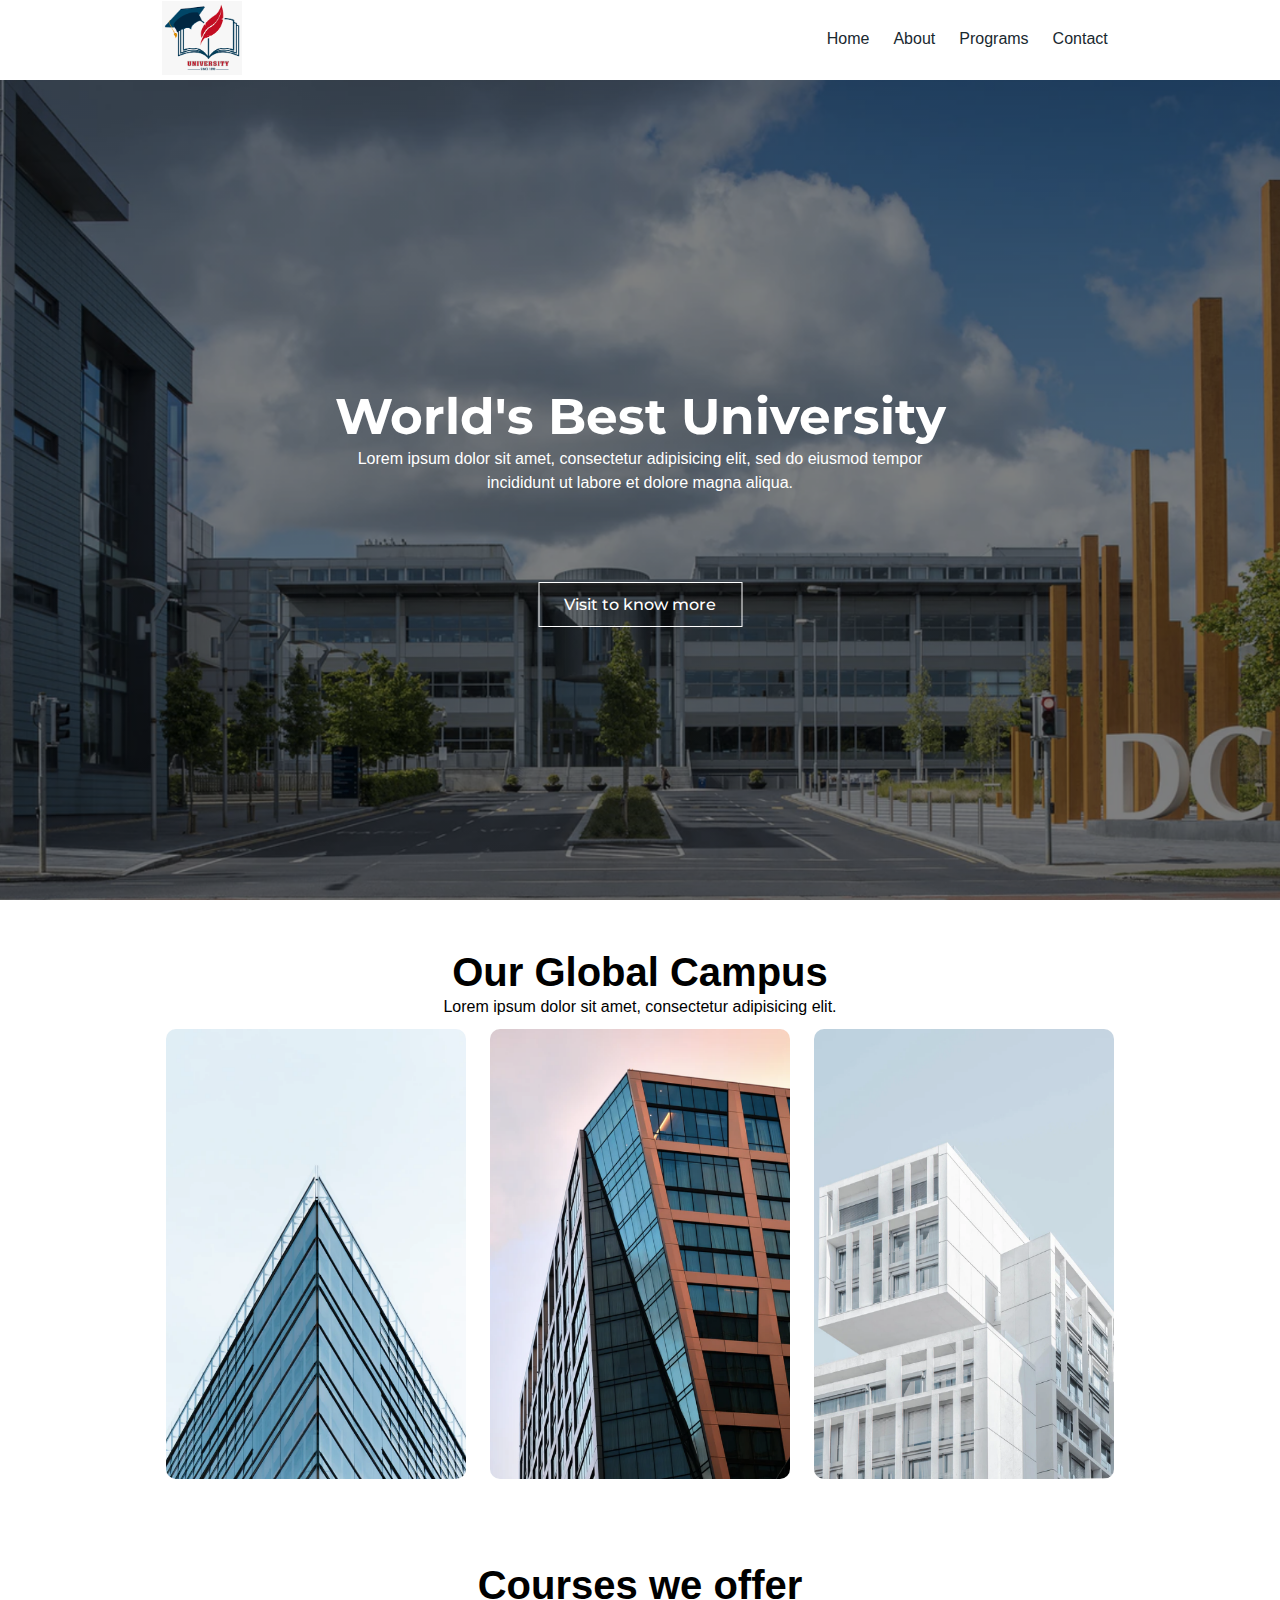
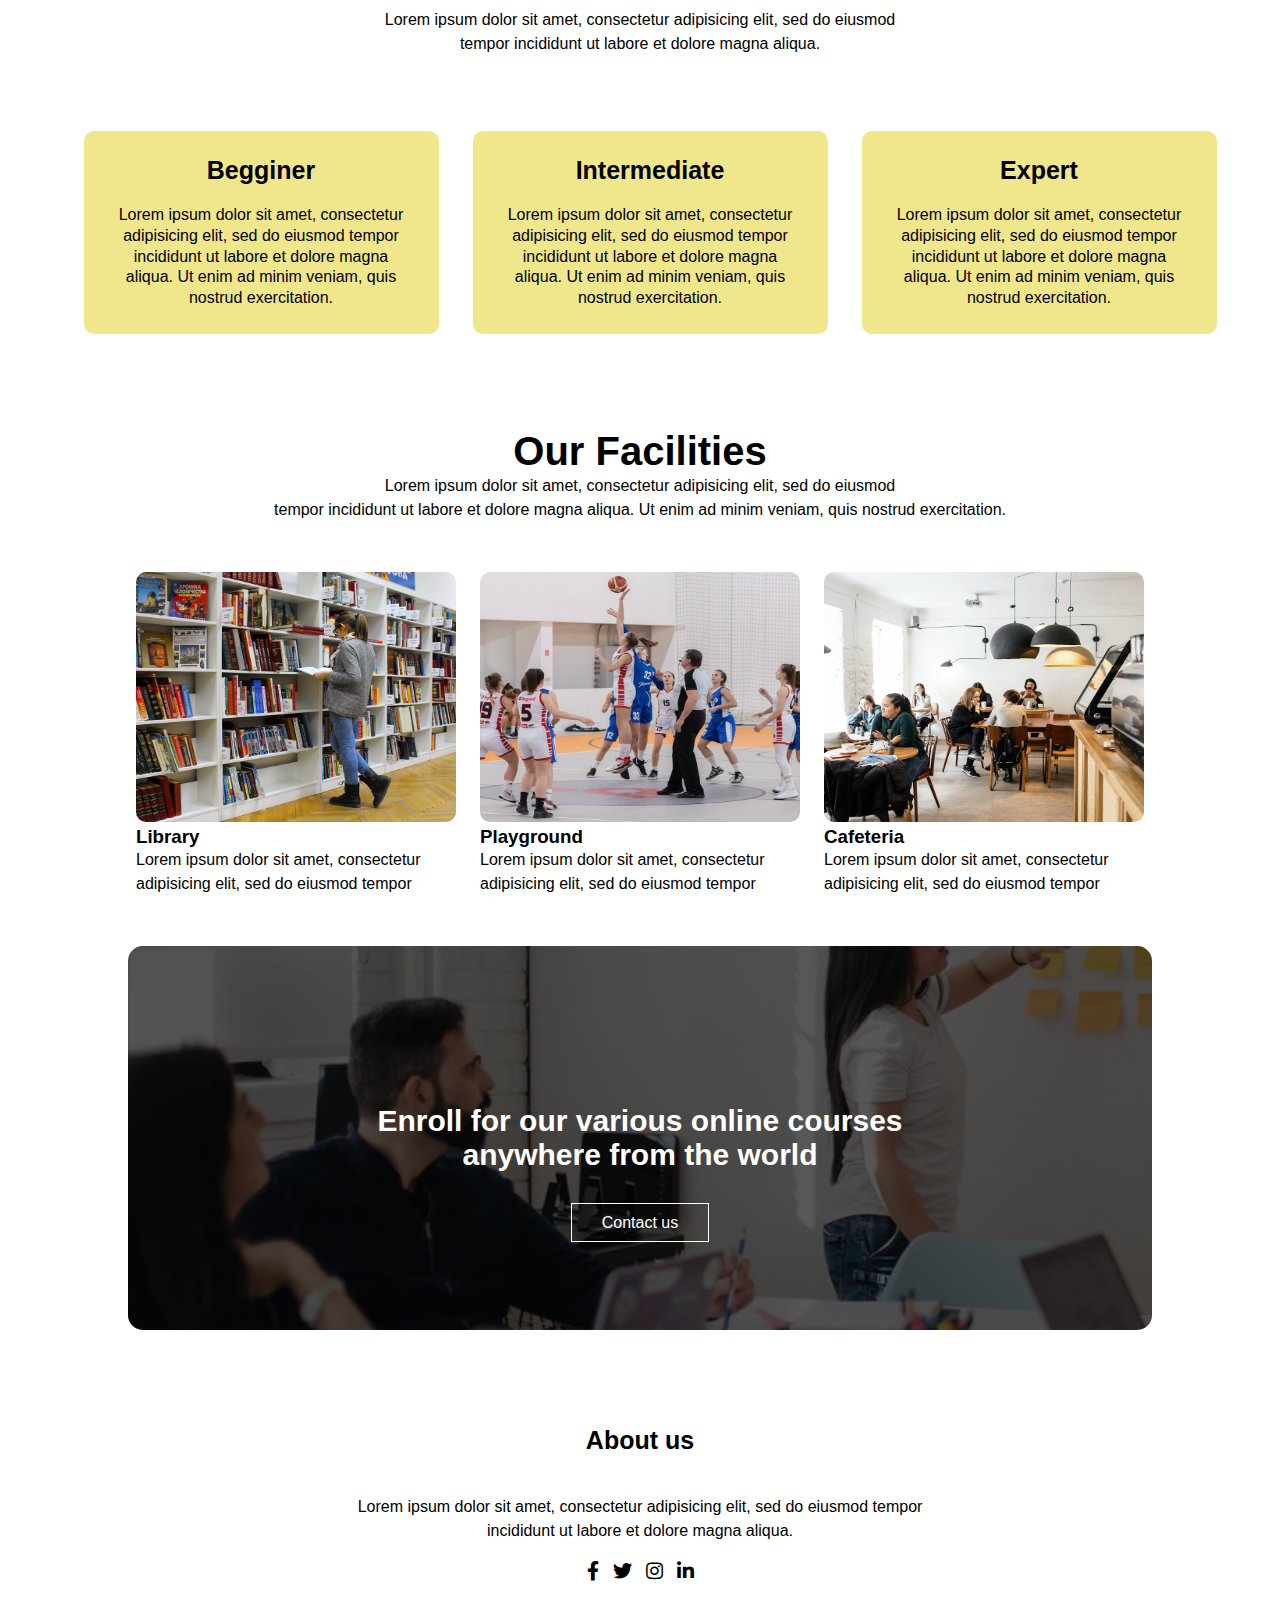
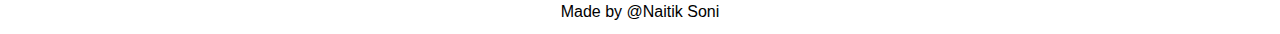
<file: Index.html>
<!DOCTYPE html>
<html lang="en" dir="ltr">
  <head>
    <meta charset="utf-8">
    <title>University</title>
    <meta name="viewport" content="width=device-width, initial-scale=1.0">
    <link rel="stylesheet" href="https://naitik-soni.github.io/GitRepository/Style.css">
    <link rel="icon" href="Logo.png">
    <link rel="preconnect" href="https://fonts.googleapis.com">
    <link rel="preconnect" href="https://fonts.gstatic.com" crossorigin>
    <link href="https://fonts.googleapis.com/css2?family=Montserrat:wght@300&display=swap" rel="stylesheet">
    <link rel="stylesheet" href="https://cdnjs.cloudflare.com/ajax/libs/font-awesome/5.15.2/css/all.min.css"/>
  </head>
  <body>
    <!--Navigation menu -->
    <section class="header">
      <nav>
        <div class="logo">
          <img src="Logo.png" alt="University-Logo" width="80px">
        </div>
        <div class="Links" id="linkme">
          <i class="fas fa-times" onclick="hideMenu()"></i>
          <ul>
            <li><a href="">Home</a></li>
            <li><a href="">About</a></li>
            <li><a href="">Programs</a></li>
            <li><a href="">Contact</a></li>
          </ul>
        </div>
        <i class="fas fa-bars" onclick="showMenu()"></i>
      </nav>
      <div class="header-content">
        <h1>World's Best University</h1>
        <p>Lorem ipsum dolor sit amet, consectetur adipisicing elit, sed do eiusmod tempor <br>incididunt ut labore et dolore magna aliqua.</p>
        <a href="" class="visit-link">Visit to know more</a>
      </div>
    </section>


  <!--  Other places of University  -->
    <section class="campus">
      <h1>Our Global Campus</h1>
      <p>Lorem ipsum dolor sit amet, consectetur adipisicing elit.</p>
      <div class="row">
        <div class="campus-col">
          <img src="london.png">
          <div class="layer">
            <h3>LONDON</h3>
          </div>
        </div>
        <div class="campus-col">
          <img src="newyork.png">
          <div class="layer">
            <h3>NEWYORK</h3>
          </div>
        </div>
        <div class="campus-col">
          <img src="washington.png">
          <div class="layer">
            <h3>WASHINGTON</h3>
          </div>
        </div>
      </div>
    </section>

    <!-- Courses section     -->
    <section class="courses">
      <h1>Courses we offer</h1>
      <p>Lorem ipsum dolor sit amet, consectetur adipisicing elit, sed do eiusmod <br> tempor incididunt ut labore et dolore magna aliqua.</p>
      <div class="course-row">
        <div class="container">
          <h3>Begginer</h3>
          <p>Lorem ipsum dolor sit amet, consectetur adipisicing elit, sed do eiusmod tempor incididunt ut labore et dolore magna aliqua. Ut enim ad minim veniam, quis nostrud exercitation.</p>
        </div>
        <div class="container">
          <h3>Intermediate</h3>
          <p>Lorem ipsum dolor sit amet, consectetur adipisicing elit, sed do eiusmod tempor incididunt ut labore et dolore magna aliqua. Ut enim ad minim veniam, quis nostrud exercitation.</p>
        </div>
        <div class="container">
          <h3>Expert</h3>
          <p>Lorem ipsum dolor sit amet, consectetur adipisicing elit, sed do eiusmod tempor incididunt ut labore et dolore magna aliqua. Ut enim ad minim veniam, quis nostrud exercitation.</p>
        </div>
      </div>
    </section>
<!-- Facilities section -->
    <section class="facility">
      <h1>Our Facilities</h1>
      <p>Lorem ipsum dolor sit amet, consectetur adipisicing elit, sed do eiusmod <br>tempor incididunt ut labore et dolore magna aliqua. Ut enim ad minim veniam, quis nostrud exercitation.</p>
      <div class="facility-row">
        <div class="image">
          <img src="library.png">
          <div class="content">
            <h3>Library</h3>
            <p>Lorem ipsum dolor sit amet, consectetur adipisicing elit, sed do eiusmod tempor </p>
          </div>
        </div>
        <div class="image">
          <img src="basketball.png">
          <div class="content">
            <h3>Playground</h3>
            <p>Lorem ipsum dolor sit amet, consectetur adipisicing elit, sed do eiusmod tempor </p>
          </div>
        </div>
        <div class="image">
          <img src="cafeteria.png">
          <div class="content">
            <h3>Cafeteria</h3>
            <p>Lorem ipsum dolor sit amet, consectetur adipisicing elit, sed do eiusmod tempor </p>
          </div>
        </div>
      </div>
    </section>
<!-- Online courses -->
    <section class="banner">
      <div class="content">
        <div class="text">
          <h3>Enroll for our various online courses <br>anywhere from the world </h3>
          <a href="">Contact us</a>
        </div>
      </div>
    </section>
<!-- Footer section -->
    <footer>
      <h3>About us</h3>
      <p>Lorem ipsum dolor sit amet, consectetur adipisicing elit, sed do eiusmod tempor <br> incididunt ut labore et dolore magna aliqua.</p>
      <br>
      <i class="fab fa-facebook-f"></i>
      <i class="fab fa-twitter"></i>
      <i class="fab fa-instagram"></i>
      <i class="fab fa-linkedin-in"></i>
      <br><br>
      <p>Made by @Naitik Soni</p>
    </footer>

<script type="text/javascript">
  var linkme = document.getElementById('linkme');
  function hideMenu(){
    linkme.style.right = "-200px";
  }
  function showMenu(){
    linkme.style.right = "0";
  }
</script>
  </body>
</html>
</file>
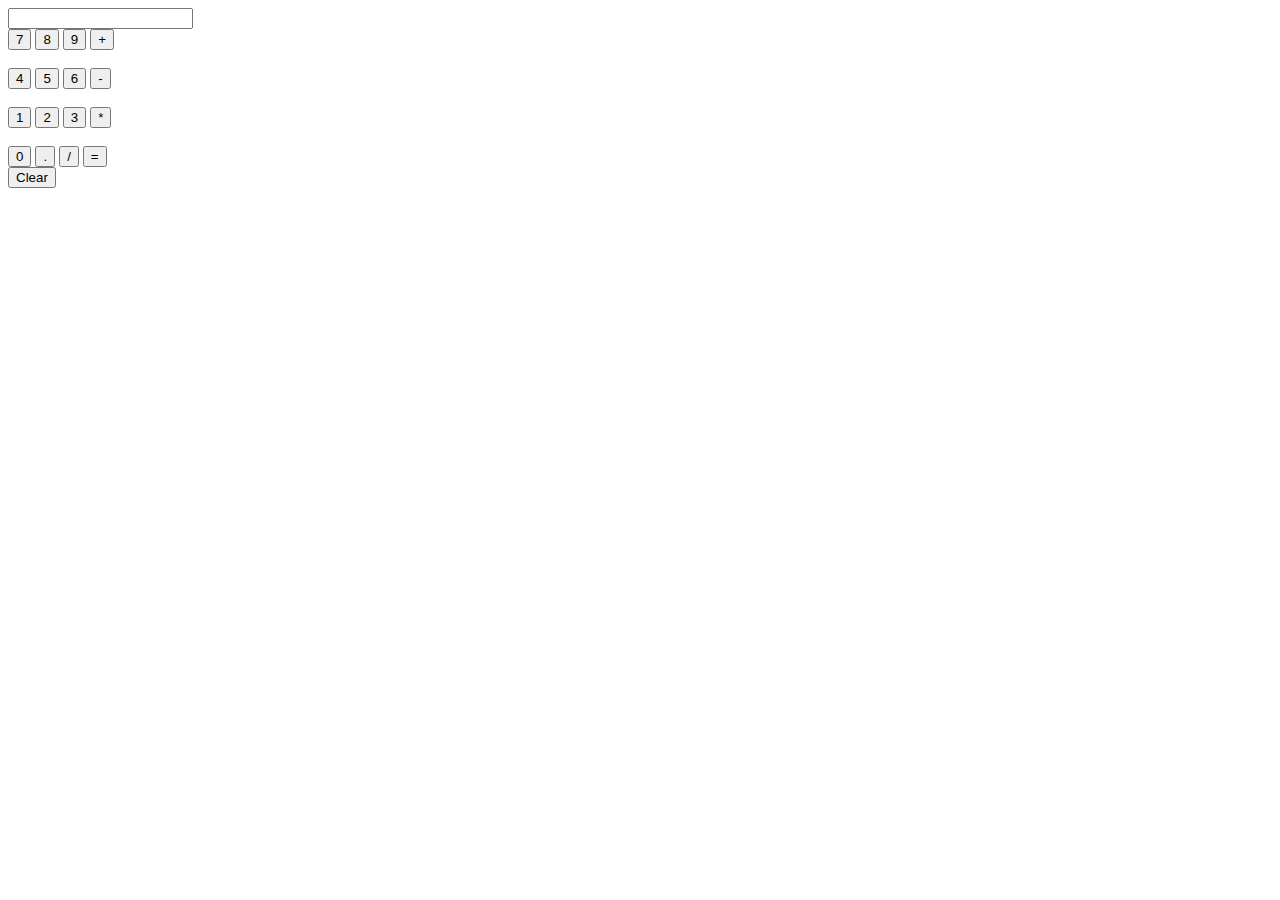
<file: Calc.html>
<!DOCTYPE html>
<html>
<head>
	<title>Calculator</title>
	<link rel="stylesheet" type="text/css" href="https://naitik-soni.github.io/GitRepository/">
</head>
<body>
	<form name="form1">
		<input type="text" name="display">

		<div class="keys">
			<input type="button" name="" value="7" onclick="form1.display.value+='7'">
			<input type="button" name="" value="8" onclick="form1.display.value+='8'">
			<input type="button" name="" value="9" onclick="form1.display.value+='9'">
			<input type="button" name="" value="+" onclick="form1.display.value+='+'">
			<br><br>
			<input type="button" name="" value="4" onclick="form1.display.value+='4'">
			<input type="button" name="" value="5" onclick="form1.display.value+='5'">
			<input type="button" name="" value="6" onclick="form1.display.value+='6'">
			<input type="button" name="" value="-" onclick="form1.display.value+='-'">
			<br><br>
			<input type="button" name="" value="1" onclick="form1.display.value+='1'">
			<input type="button" name="" value="2" onclick="form1.display.value+='2'">
			<input type="button" name="" value="3" onclick="form1.display.value+='3'">
			<input type="button" name="" value="*" onclick="form1.display.value+='*'">
			<br><br>
			<input type="button" name="" value="0" onclick="form1.display.value+='0'">
			<input type="button" name="" value="." onclick="form1.display.value+='.'">
			<input type="button" name="" value="/" onclick="form1.display.value+='/'">
			<input type="button" name="" value="=" onclick="form1.display.value = eval(form1.display.value)"><br>
			<button onclick="form1.display.value=''" class="but">Clear</button>		
		</div>
	</form>
</body>
</html>
</file>
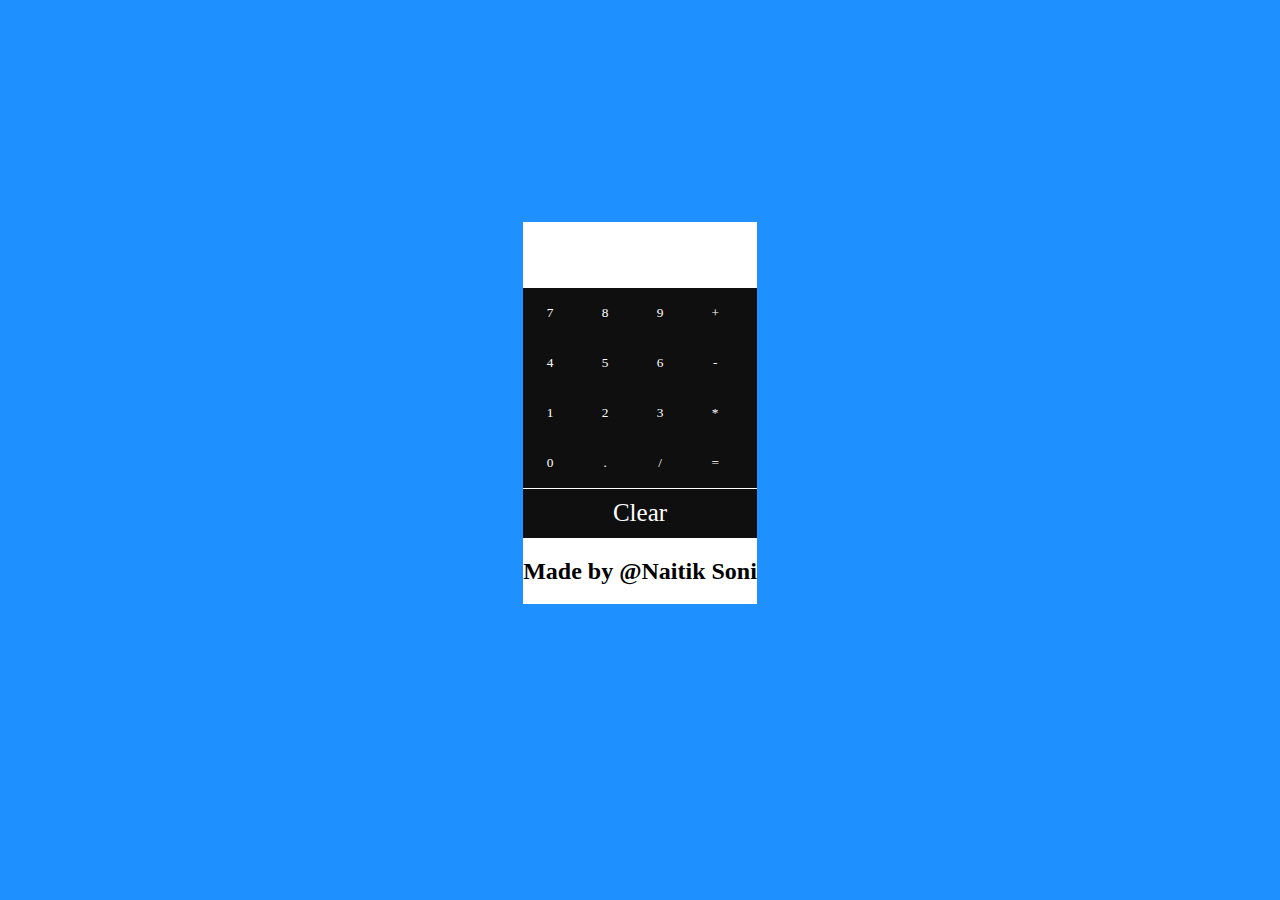
<file: Calculator.html>
<!DOCTYPE html>
<html>
<head>
	<title>Calculator</title>
	<link rel="stylesheet" type="text/css" href="Calculator.css">
	<meta content="width=device-width, initial-scale=1" name="viewport" />
</head>
<body>
	<form name="form1">	
		<input type="text" name="display">

		<div class="keys">
			<input type="button" name="" value="7" onclick="form1.display.value+='7'">
			<input type="button" name="" value="8" onclick="form1.display.value+='8'">
			<input type="button" name="" value="9" onclick="form1.display.value+='9'">
			<input type="button" name="" value="+" onclick="form1.display.value+='+'">
			<br><br>
			<input type="button" name="" value="4" onclick="form1.display.value+='4'">
			<input type="button" name="" value="5" onclick="form1.display.value+='5'">
			<input type="button" name="" value="6" onclick="form1.display.value+='6'">
			<input type="button" name="" value="-" onclick="form1.display.value+='-'">
			<br><br>
			<input type="button" name="" value="1" onclick="form1.display.value+='1'">
			<input type="button" name="" value="2" onclick="form1.display.value+='2'">
			<input type="button" name="" value="3" onclick="form1.display.value+='3'">
			<input type="button" name="" value="*" onclick="form1.display.value+='*'">
			<br><br>
			<input type="button" name="" value="0" onclick="form1.display.value+='0'">
			<input type="button" name="" value="." onclick="form1.display.value+='.'">
			<input type="button" name="" value="/" onclick="form1.display.value+='/'">
			<input type="button" name="" value="=" onclick="form1.display.value = eval(form1.display.value)"><br>
			<button onclick="form1.display.value=''" class="but">Clear</button>		
		</div>
		<h2>Made by @Naitik Soni</h2>
	<form>
</body>
</html>
</file>
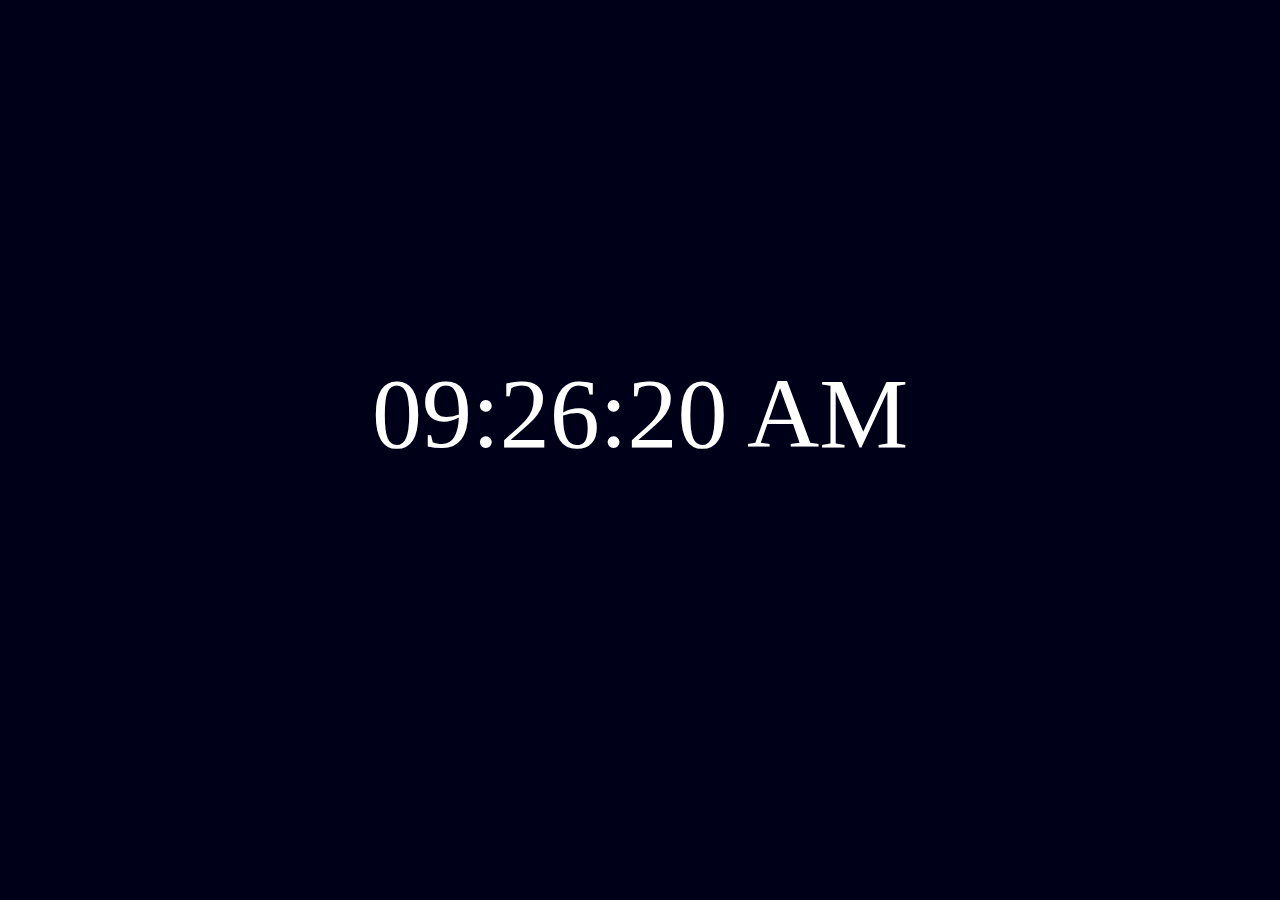
<file: Clock.html>
<!DOCTYPE html>
<html>
<head>
	<title>Digital Clock</title>
	<style type="text/css">
		body{
			display: flex;
			align-items: center;
			min-height: 90vh;
			justify-content: center;
			background-color: rgb(0,0,25);
		}
		div{
			font-family: verdana;
			font-size: 100px;
			color: white;
		}
	</style>
</head>
<body>
	<div id="dClock"></div>
	<script type="text/javascript">
		function Reload(){
			var date = new Date();
			var h = date.getHours();
			var m = date.getMinutes();
			var s = date.getSeconds();
			var setTime = "AM" ;

			if(h==0){
				h=12;
			}
			if(h>12){
				h=h-12;
				setTime = "PM" ;
			}
			if(h<10){
				h="0"+h;
			}
			if(m<10){
				m="0"+m;
			}
			if(s<10){
				s="0"+s;
			}
			document.getElementById("dClock").innerHTML = h + ":" + m + ":" + s + " " + setTime;

			setTimeout(Reload,10);
		}
		Reload();
	</script>
</body>
</html>
</file>
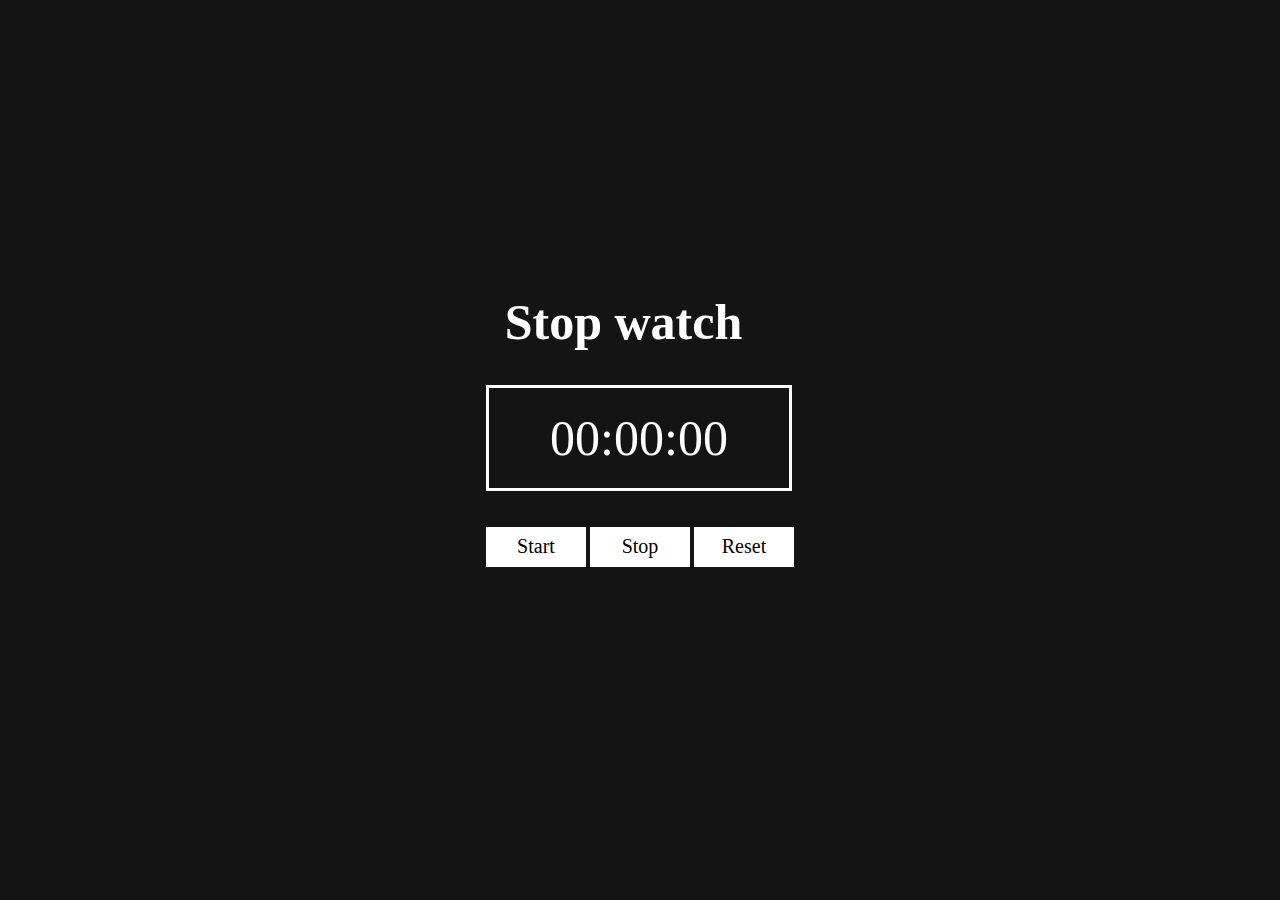
<file: Stop Watch.html>
<!DOCTYPE html>
<html>
<head>
	<title>Stop Watch</title>
	<meta charset="utf-8">
	<meta name="viewport" content="width=device-width, initial-scale=1.0">
	<style type="text/css">
		body{
			display: flex;
			justify-content: center;
			align-items: center;
			background-color: rgb(20,20,20);
			min-height: 90vh;
		}
		#Swatch{
			width: 300px;
			height: 100px;
			border: 3px solid white;
			font-size: 50px;
			color: white;
			display: flex;
			justify-content: center;
			align-items: center;
			font-family: verdana;
		}
		button{
			width: 100px;
			font-family: verdana;
			display: flex;
			justify-content: center;
			align-items: center;
			height: 40px;
			border: none;
			background-color: white;
			font-size: 20px;
		}
		#container{
			text-align: center;
			width: 320px;
			display: block;
			margin-left: 12px;
		}
		#operation{
			display: flex;
			box-sizing: border-box;
		}
		h1{
			color: white;
			font-family: candara;
			margin-right: 45px;
			font-size: 50px;
		}
	</style>
</head>
<body>
	<div id="container">
		<h1>Stop watch</h1>
		<div id="Swatch"></div><br><br>
		<div id="operation">
			<button onclick="Start()" id="start">Start</button>&nbsp
			<button onclick="Stop()" id="stop">Stop</button>&nbsp
			<button onclick="Reset()" id="reset">Reset</button>&nbsp
		</div>
	</div>
	<script type="text/javascript">
		var min = 0;
		var sec = 0;
		var hour = 0;
		var myVar;
		if(min<10){min="0"+min;}
		if(sec<10){sec="0"+sec;}
		if(hour<10){hour="0"+hour;}
		document.getElementById('Swatch').innerHTML = hour + ":" + min + ":" + sec;
		function Start(){
			sec++;
			if(min==60){
				min=0;
				hour++;
			}
			if(sec==60){
				sec=0;
				min++;
			}
			if(sec==0 && min<10){
				min="0"+min;
			}
			if(sec<10){
				sec="0"+sec;
			}
			if(hour<10 && sec==0){
				hour="0"+hour;
			}
			document.getElementById('Swatch').innerHTML = hour + ":" + min + ":" + sec;
			myVar = setTimeout(Start, 1000);
		}
		function Stop(){
			clearTimeout(myVar);
		}
		function Reset(){
			clearTimeout(myVar);
			min=0;
			sec=0;
			hour=0;
			if(min<10){min="0"+min;}
			if(sec<10){sec="0"+sec;}
			if(hour<10){hour="0"+hour;}
			document.getElementById('Swatch').innerHTML = hour + ":" + min + ":" + sec;
		}
	</script>
</body>
</html>
</file>
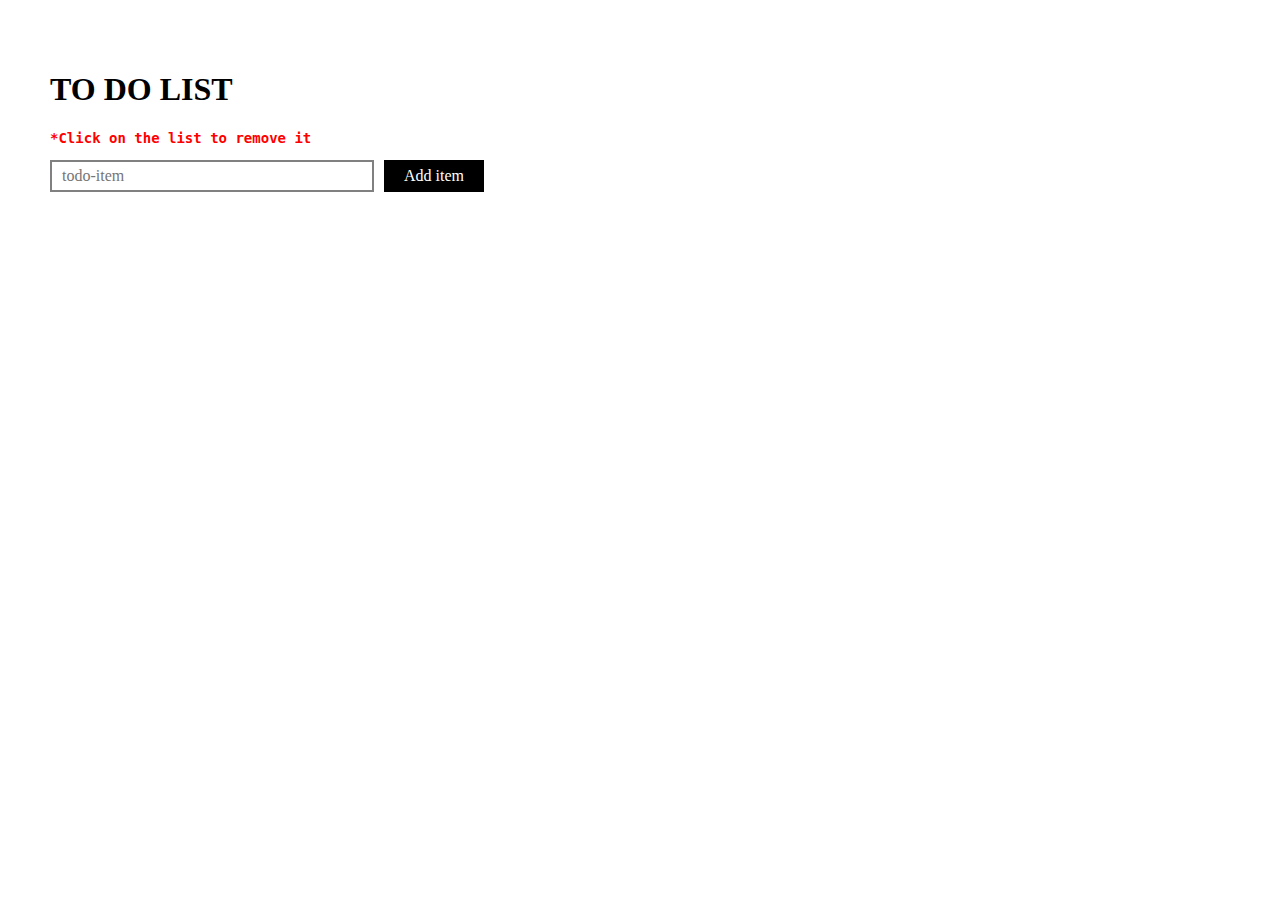
<file: ToDoList.html>
<!DOCTYPE html>
<html>
<head>
	<title>TO DO LIST</title>
	<link rel="icon" type="image" href="https://cdn-icons.flaticon.com/png/512/5920/premium/5920326.png?token=exp=1638626319~hmac=548753632202c9379b0fe189f5201177">
	<link rel="stylesheet" type="text/css" href="https://naitik-soni.github.io/GitRepository/ToDoList.css">
</head>
<body>
	<div class="container">
		<h1 class="row"> TO DO LIST </h1>
		<pre>*Click on the list to remove it</pre>
		<div class="row">
			<form>
				<div class="input-group">
					<input type="text" placeholder="todo-item" id="box">
				</div>
				<div class="form-group">
					<input type="button" value="Add item" onclick="add_item()">
				</div>
			</form>
		</div>
		<div class="row">
			<ul id="list_item"></ul>
		</div>
	</div>

	<script type="text/javascript">
		function add_item(){
			let item = document.getElementById('box');
			let list_item = document.getElementById('list_item');
			if(item.value != ""){
				let make_li = document.createElement("li");
				make_li.appendChild(document.createTextNode(item.value));
				list_item.appendChild(make_li);
				item.value="";
				make_li.onclick = function(){
					this.parentNode.removeChild(this);
				}
			}
			else{
				alert("Please add a value to item");
			}
		}
	</script>
</body>
</html>
</file>
<file: Calculator.css>
body{
	background-color: dodgerblue;
	display: flex;
	align-items: center;
	justify-content: center;
	min-height: 90vh;
}
form{
	width: auto;
	height: auto;
	background-color: white;
}
input[type="text"]{
	width: 200px;
	height: 50px;
	padding: 8px 10px;
	border: none;
	outline: none;
	font-size: 20px;
}
.keys{
	background-color: rgb(15,15,15);
	line-height: 0;
	letter-spacing: -3px;
}
input[type="button"]{
	width: 54px;
	height: 50px;
	color: white;
	font-family: verdana;
	background: rgb(15,15,15);
	border: none;
	outline: none;
}
input[type="button"]:hover{
	background-color: rgb(50,50,50);
}
button	{
	width: 100%;
	background-color: rgb(15,15,15);
	outline: none;
	border: none;
	color: white;
	font-family: verdana;
	font-size: 25px;
	border-top: 1px solid white;
	height: 50px;
}
</file>
